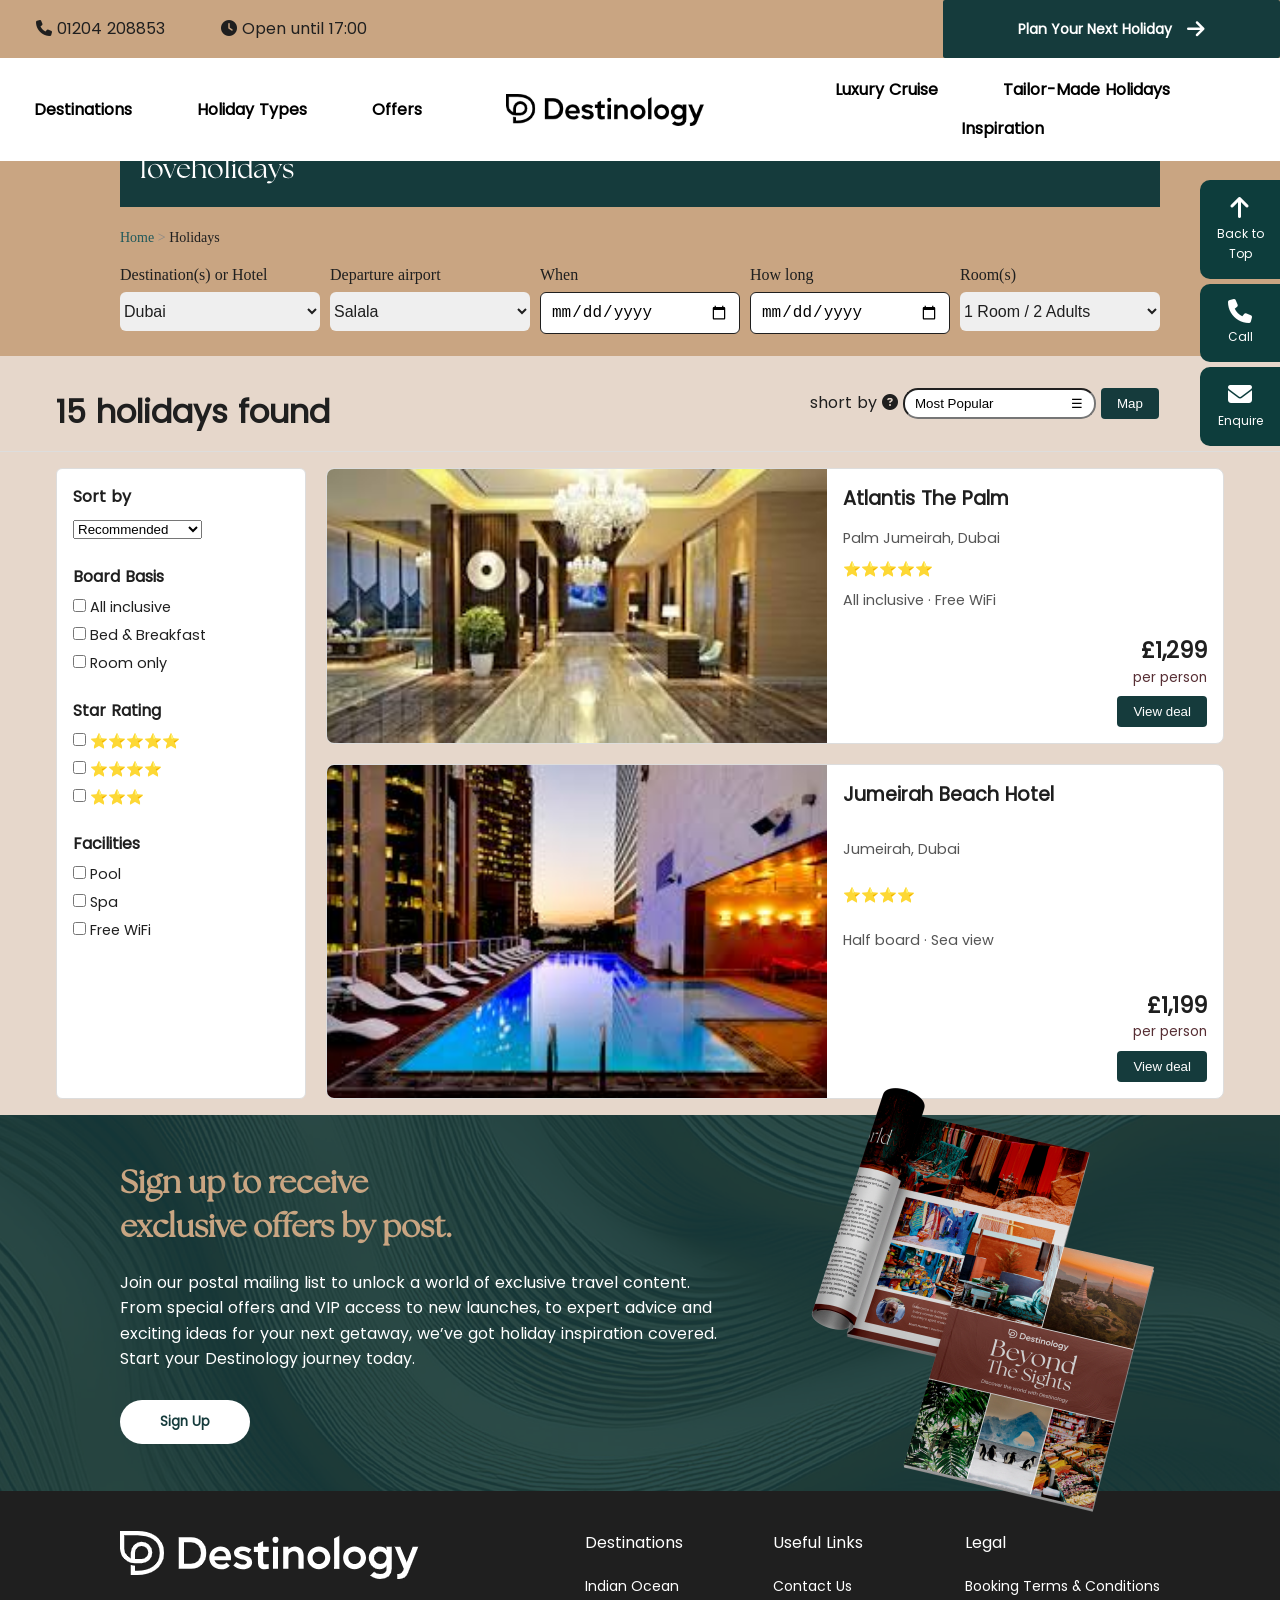
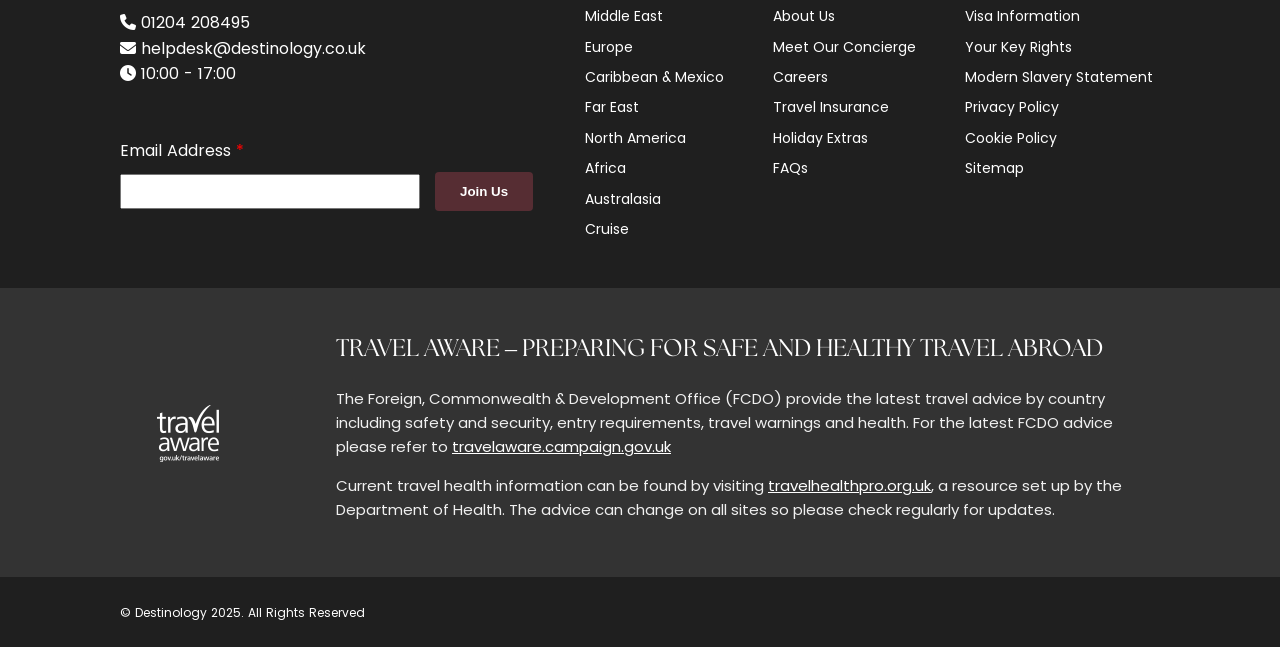
<file: index.html>
<!DOCTYPE html>
<html lang="en">
<head>
  <meta charset="UTF-8" />
  <meta name="viewport" content="width=device-width, initial-scale=1.0"/>
  <title>Destinology Search Page</title>
  <link rel="stylesheet" href="style.css" />
    <link rel="stylesheet" href="https://cdnjs.cloudflare.com/ajax/libs/font-awesome/6.7.2/css/all.min.css"/>


                

</head>
<body>

  <!-- Top Contact Bar -->
  <div class="header-body">
  <div class="top-bar">
    <div class="top-bar-left">
      <span class="phone"><i class="fa-solid fa-phone "></i> 01204 208853</span>
      <span class="time"><i class="fa-solid fa-clock "></i> Open until 17:00</span>
    </div>
    <div class="top-bar-right">
      <a href="#">Plan Your Next Holiday <i class="fa-solid fa-arrow-right"></i>
      </a>
    </div>
    
  </div>

  <!-- Navigation -->
  <div class="nav-bar">
    <div class="nav-link-group">
      <a href="#">Destinations</a>
      <a href="#">Holiday Types</a>
      <a href="#">Offers</a>
    </div>

    <div class="logo">
      <img src="img/logo.png">
    </div>

    <div class="nav-link-group">
      <a href="#">Luxury Cruise</a>
      <a href="#">Tailor-Made Holidays</a>
      <a href="#">Inspiration</a>
    </div>
  </div>
  </div>

<!-- End Header Section -->

<!-- Start Search page -->
    
  <div class="search-whole-body">

<header class="navbar">
    <div class="search-logo">loveholidays</div>
    <nav class="nav-icons">
      
    </nav>
  </header>

  <main class="search-bar">
    <div class="breadcrumb"><span style="color: #20595B">Home</span> &gt; <span style="color: #1F1F1F">Holidays</span></div>
    <div class="search-fields">
      <div class="field">
        <label>Destination(s) or Hotel</label>
      <select Name = "Country/Hotel Name" required> 
      <option value="Bangladesh">Dubai</option>
      <option value="India">Abu Dhabi</option>
      <option value="Nepal">Oman</option>
      <option value="Vutan">Fujairah</option>
      <option value="Taiwan">Qatar</option>
      <option value="China">China</option>
      <option value="Pakistan">Pakistan</option>
      </select>
       
      </div>
      <div class="field">
        <label>Departure airport</label>
        <select Name = "Any Airport" required> 
      <option value="Salala">Salala</option>
      <option value="Dubai">Dubai</option>
      <option value="Abu Dhabi">Abu Dhabi</option>
      </select>
      </div>
      <div class="field">
        <label>When</label>
        <input type="date" value="date" />
      </div>
      <div class="field">
        <label>How long</label>
        <input type="date" value="Nights" />
      </div>
      <div class="field">
        <label>Room(s)</label>
         <select Name = "Room(s)/Person" required> 
      <option value="1 Room / 2 Adults">1 Room / 2 Adults</option>
      <option value="1 Room / 2 Adults + 1 Baby">1 Room / 2 Adults + Baby</option>
      <option value="1 Room / 2 Adults + 1 Infant">1 Room / 2 Adults</option>
      </select>
      </div>
    </div>
  </main>
  </div>

    <div class="search-body">
   <header class="header">
    <div class="container">
      <h1 style="display: inline-block; float: left;">15 holidays found</h1>
      <span style="margin-left: 480px;">short by <i class="fa-solid fa-circle-question"></i></span>
      <input class="mpular" type="text" name="hotel category" value="Most Popular                     &#9776">
      <button class="btnmap">Map</button>
    </div> 
  </header>

  <div class="main-container">
    <!-- Sidebar Filters -->
    <aside class="sidebar">
      <div class="filter-group">
        <h3>Sort by</h3>
        <select>
          <option>Recommended</option>
          <option>Price (low to high)</option>
          <option>Price (high to low)</option>
        </select>
      </div>

      <div class="filter-group">
        <h3>Board Basis</h3>
        <label><input type="checkbox" /> All inclusive</label>
        <label><input type="checkbox" /> Bed & Breakfast</label>
        <label><input type="checkbox" /> Room only</label>
      </div>

      <div class="filter-group">
        <h3>Star Rating</h3>
        <label><input type="checkbox" /> ⭐⭐⭐⭐⭐</label>
        <label><input type="checkbox" /> ⭐⭐⭐⭐</label>
        <label><input type="checkbox" /> ⭐⭐⭐</label>
      </div>

      <div class="filter-group">
        <h3>Facilities</h3>
        <label><input type="checkbox" /> Pool</label>
        <label><input type="checkbox" /> Spa</label>
        <label><input type="checkbox" /> Free WiFi</label>
      </div>
    </aside>

    <!-- Hotel Results -->
    <main class="results">
      <!-- Repeatable card -->
      <div class="card">
        <img src="img/hotel.jpeg" alt="Hotel Image" />
        <div class="card-content">
          <h2>Atlantis The Palm</h2>
          <p class="location">Palm Jumeirah, Dubai</p>
          <p class="rating">⭐⭐⭐⭐⭐</p>
          <p class="tag">All inclusive · Free WiFi</p>
          <div class="price-section">
            <p class="price">£1,299</p>
            <p class="per-person">per person</p>
            <button>View deal</button>
          </div>
        </div>
      </div>

   
      <div class="card">
        <img src="img/hotel1.jpeg" alt="Hotel Image" />
        <div class="card-content">
          <h2>Jumeirah Beach Hotel</h2>
          <p class="location">Jumeirah, Dubai</p>
          <p class="rating">⭐⭐⭐⭐</p>
          <p class="tag">Half board · Sea view</p>
          <div class="price-section">
            <p class="price">£1,199</p>
            <p class="per-person">per person</p>
            <button>View deal</button>
          </div>
        </div>
      </div>
    
    </main>
  </div>
  </div>

<!-- End Search Page -->

  <!-- Signup Section -->
  <div class="footer-body">
  <section class="signup-section">

    <div class="signup-content">
      <div class="text-content">
        <h2>Sign up to receive<br><span>exclusive offers by post.</span></h2>
        <p>Join our postal mailing list to unlock a world of exclusive travel content. From special offers and VIP access to new launches, to expert advice and exciting ideas for your next getaway, we’ve got holiday inspiration covered. Start your Destinology journey today.</p>
        <button class="signup-btn">Sign Up</button>
      </div>
      <div class="image-content">
        <img src="img/signupsidebg.png" alt="Magazine Mockup" />
      </div>
    </div>
  </section>

  <!-- Footer Section -->
  <footer class="footer">
    <div class="footer-content">
      <div class="footer-left">
        <div class="footer-logo"> <img src="img/logo.png"> </div>
        <div class="footer-contact">
                <div>
                  
                  <i class="fa-solid fa-phone "></i> <a href="tel:01204208495"> 01204 208495</a>
                </div> 
                <div>
                  
                  <i class="fa-solid fa-envelope "></i><a href="mailto:helpdesk@destinology.co.uk"> helpdesk@destinology.co.uk</a>
                </div> 
                <div>
                  
                  <i class="fa-solid fa-clock "></i><span> 10:00 - 17:00</span> 
                </div>
                <br>
                <br>
                <div>
                  <p style="required">Email Address <span style="color: red;">*</span></p>
                  <input type="email" name="email" id="email" style="width:300px; height: 35px; outline: none;">
                  <button style="padding: 12px 25px; margin-left: 10px; background-color:#562D33; color: white; font-weight: bold; border-radius: 4px; border: none;">Join Us</button>
                </div>
            </div>
        </form>
      </div>

      <div class="footer-links">
        <div>
          <p>Destinations</p>
          <ul>
            <li>Indian Ocean</li>
            <li>Middle East</li>
            <li>Europe</li>
            <li>Caribbean & Mexico</li>
            <li>Far East</li>
            <li>North America</li>
            <li>Africa</li>
            <li>Australasia</li>
            <li>Cruise</li>
          </ul>
        </div>
        <div>
          <p>Useful Links</p>
          <ul>
            <li>Contact Us</li>
            <li>About Us</li>
            <li>Meet Our Concierge</li>
            <li>Careers</li>
            <li>Travel Insurance</li>
            <li>Holiday Extras</li>
            <li>FAQs</li>
          </ul>
        </div>
        <div>
          <p>Legal</p>
          <ul>
            <li>Booking Terms & Conditions</li>
            <li>Visa Information</li>
            <li>Your Key Rights</li>
            <li>Modern Slavery Statement</li>
            <li>Privacy Policy</li>
            <li>Cookie Policy</li>
            <li>Sitemap</li>
          </ul>
        </div>
      </div>
    </div>
  </footer>


  <div class="travel-aware-section">
    <div class="logo-box">
      <img src="img/logo-box.png" style="filter: invert(1);" alt="Travel Aware Logo">
    </div>
    <div class="content-box">
      <h2>TRAVEL AWARE – PREPARING FOR SAFE AND HEALTHY TRAVEL ABROAD</h2>
      <p>
        The Foreign, Commonwealth & Development Office (FCDO) provide the latest travel advice by country including safety and security, entry requirements, travel warnings and health. For the latest FCDO advice please refer to 
        <a href="https://travelaware.campaign.gov.uk" target="_blank">travelaware.campaign.gov.uk</a>
      </p>
      <p>
        Current travel health information can be found by visiting 
        <a href="https://travelhealthpro.org.uk" target="_blank">travelhealthpro.org.uk</a>, a resource set up by the Department of Health. The advice can change on all sites so please check regularly for updates.
      </p>
    </div>
  </div>

  <div class="side-buttons">
  <div class="side-btn">
    <i class="fa-solid fa-arrow-up"></i>
    <div class="label">Back to<br>Top</div>
  </div>
  <div class="side-btn">
    <i class="fa-solid fa-phone "> </i>
    <div class="label"> Call</div>
  </div>
  <div class="side-btn">
    <i class="fa-solid fa-envelope "></i>
    <div class="label">Enquire</div>
  </div>
</div>
  
<div class="footer-bottom">
  <span>© Destinology 2025. All Rights Reserved</span>
</div >
</div>
  
</body>
</html>
</file>
<file: style.css>
* {
  margin: 0;
  padding: 0;
  box-sizing: border-box;
}

@font-face {
  font-family: 'The Seasons';
  src: url('fonts/the-seasons-regular.ttf') format('opentype');
}

@font-face {
  font-family: 'Poppins';
  src: url('fonts/Poppins-Regular_684471b5ff3c204b8d3b3da3bd4e082d.ttf') format('opentype');
}
body {
    color: #C9A582;
    font-size: 1rem;
    line-height: 1.5;
    margin: 0;
    text-align: left;
    width: 100%;


/*Start Header*/
    .header-body {
      font-family: 'Poppins', sans-serif;
      position: fixed;
      width: 100%;

    }

    /* Top Bar */
    .top-bar {
      background-color: #C9A582;
      display: flex;
      justify-content: space-between;
      align-items: center;
      font-size: 14px;
      flex-wrap: wrap;
      font-family: 'Poppins', sans-serif;
    }

    

    .top-bar-left {
      display: flex;
      gap: 20px;
      align-items: center;
      color: #1F1F1F;
    }

    .top-bar-left span{
      padding-left: 36px;
      font-size: 16px;
      font-family: 'Poppins', sans-serif;
    }
    

  
  
  
    .top-bar-right a {
      background-color: #153B3C;
      color: white;
      padding: 10px 75px;
      text-decoration: none;
      font-weight: bold;
      display: inline-flex;
      align-items: center;
      border-radius: 2px;
      white-space: nowrap;
      height: 58px;
     font-family: 'Poppins', sans-serif;
    
    }
    
    
 .top-bar-right a .fa-arrow-right {
      margin-left: 15px;
      font-size: 20px;
    

    }
 

    /* Navigation */
    .nav-bar {
      display: flex;
      justify-content: center;
      align-items: center;
      padding: 20px 0;
      flex-wrap: wrap;
      background-color: #ffffff;
      }

    .nav-link-group {
      display: flex;
      gap: 15px;
      flex: 1;
      justify-content: center;
      flex-wrap: wrap;
    }

    .nav-bar a {
      color: #000;
      text-decoration: none;
      font-weight: bold;
      font-size: 16px;
      cursor: pointer;
      font-family: 'Poppins', sans-serif;
      margin-right: 50px;
    }
.nav-bar a:hover   {
      color: #925D56;
    }

    .logo {
      cursor: pointer;
      display: flex;
      align-items: center;
      filter: invert(1);
      
    }
   
    .logo img{
      height: 32px;
      width: 199px;
      margin-right: 70px;
    }

    .logo-icon {
      width: 28px;
      height: 28px;
      border: 2px solid black;
      border-radius: 50%;
      display: flex;
      align-items: center;
      justify-content: center;
      font-size: 16px;
      font-weight: normal;
    }

    @media (max-width: 900px) {
      .nav-bar {
        flex-direction: column;
        gap: 10px;
      }

      .nav-link-group {
        justify-content: center;
      }

      .top-bar {
        flex-direction: column;
        align-items: flex-start;
        gap: 10px;
      }

      .top-bar-right {
        width: 100%;
        text-align: right;
      }
    }
  
/*End Header*/

/*Start Search Page Area*/
.search-whole-body{
  padding:  0 120px;
  background-color: #C9A582;
}

.navbar {
  background-color: #153B3C;
  color: white;
  padding: 15px 20px;
  display: flex;
  justify-content: space-between;
  align-items: center;
  flex-wrap: wrap;
  padding-top: 150px;
}

.search-logo {
  font-size: 28px;
  font-family: 'The Seasons', serif;
}

.nav-icons {
  display: flex;
  flex-wrap: wrap;
  gap: 10px;
  align-items: center;
  font-size: 14px;
}

.nav-icons .icon {
  font-size: 18px;
}

.search-bar {
  background-color:#C9A582;
  padding: 20px 0;
}

.breadcrumb {
  font-size: 14px;
  color: #888;
  margin-bottom: 15px;
}

.search-fields {
  display: grid;
  grid-template-columns: repeat(auto-fit, minmax(199px, 1fr));
  gap: 10px;
}

.field {
  display: flex;
  flex-direction: column;
}

.field label {
  font-size: 16px;
  margin-bottom: 5px;
  color: #1F1F1F;
}
.field select {
  font-size: 16px;
  margin-bottom: 5px;
  padding: 10px 0;
   border-radius: 6px;
   border: none;
  color: #1F1F1F;
}

.field input {
  padding: 10px;
  border: 1px solid #1F1F1F;
  border-radius: 6px;
  font-size: 16px;
}

.field option {
  padding: 10px,;
  border: 1px solid #1F1F1F;
  font-size: 16px;
}

/* Responsive tweaks */
@media (max-width: 600px) {
  .navbar {
    flex-direction: column;
    align-items: flex-start;
  }

  .nav-icons {
    justify-content: flex-start;
    gap: 8px;
    margin-top: 10px;
  }

  .search-fields {
    grid-template-columns: 1fr;
  }
}


.search-body {
  margin: 0;
   font-family: 'Poppins', sans-serif;
  background-color: #E6D7CB;
  color: #1F1F1F;
}
.container {
  max-width: 1200px;
  margin: 0 auto;
  padding: 1rem;
}

.header {
  background: #E6D7CB;
  border-bottom: 1px solid #ddd;
  padding: 1rem 0;
}.header .container h1{
  font-family: Poppins, sans-serif;
}

.main-container {
  display: grid;
  grid-template-columns: 250px 1fr;
  gap: 20px;
  padding: 1rem;
  max-width: 1200px;
  margin: 0 auto;
}

.mpular{
  border-radius: 15px;
  padding: 6px 10px;
}
.btnmap{
  margin-left: 800px;
  margin: auto;
  background-color: #153B3C;
}

.sidebar {
  background: #ffffff;
  padding: 1rem;
  border: 1px solid #ddd;
  border-radius: 6px;
}

.filter-group {
  margin-bottom: 1.5rem;
}

.filter-group h3 {
  margin-bottom: 0.5rem;
  font-size: 1rem;
}

.filter-group label {
  display: block;
  margin-bottom: 0.4rem;
  font-size: 0.9rem;
}

.results {
  display: grid;
  grid-template-columns: 1fr;
  gap: 20px;
}

.card {
  display: flex;
  flex-direction: row;
  background: #ffffff;
  border: 1px solid #ddd;
  border-radius: 8px;
  overflow: hidden;
  transition: box-shadow 0.3s ease;
}

.card:hover {
  box-shadow: 0 2px 8px rgba(0, 0, 0, 0.1);
}

.card img {
  width: 500px;
  object-fit: cover;
}

.card-content {
  padding: 1rem;
  flex: 1;
  display: flex;
  flex-direction: column;
  justify-content: space-between;
}

.card-content h2 {
  margin: 0 0 0.5rem 0;
  font-size: 1.2rem;
}

.location, .rating, .tag {
  margin: 0.2rem 0;
  font-size: 0.9rem;
  color: #555;
}

.price-section {
  margin-top: 1rem;
  text-align: right;
}

.price {
  font-size: 1.4rem;
  font-weight: bold;
  color: ##562D33;
  margin: 0;
}

.per-person {
  font-size: 0.85rem;
  color: #562D33;
}

button {
  margin-top: 0.5rem;
  padding: 0.5rem 1rem;
  background: #153B3C;
  color: white;
  border: none;
  border-radius: 4px;
  cursor: pointer;
}

button:hover {
  background: #0d6efd;
}

/* Responsive layout */
@media (max-width: 900px) {
  .main-container {
    grid-template-columns: 1fr;
  }

  .card {
    flex-direction: column;
  }

  .card img {
    width: 100%;
    height: auto;
  }

  .price-section {
    text-align: left;
  }
}

/*End Search Page Area*/


/*Start Footer Area*/

.footer-body {
  background-color: #333333;
  font-family: 'Poppins', sans-serif;
  color: #ffffff;
  line-height: 1.6;
}

.travel-aware-section {
  display: flex;
  flex-wrap: wrap;
  padding: 40px 20px;
  margin: auto;
  background-color: #1F1F1F1F1F1F;
}

.logo-box {
  display: flex;
  align-items: center;
  justify-content: center;
  padding-left: 120px;
}

 .logo-box img {
  max-width: 100%;
  height: auto;
}

.content-box {
  flex: 1;
  padding-left: 100px;
  padding-right: 100px;

}

.content-box h2 {
  line-height: 44px;
  margin-bottom: 15px;
  font-weight: normal;
  font-family: 'The Seasons', serif;
}

.content-box p {
  margin-bottom: 15px;
  font-size: 15px;
  color: #f1f1f1;

}

.content-box a {
  color: #ffffff;
  text-decoration: underline;
}

@media (max-width: 768px) {
  .travel-aware-section {
    flex-direction: column;
  }

  .content-box {
    padding-left: 0;
  }

  .logo-box {
    margin-bottom: 20px;
  }
}



* {
  box-sizing: border-box;
  margin: 0;
  padding: 0;
}

body {
  font-family: 'Poppins', sans-serif;
  color: #ffffff;
}

/* Signup Section */
.signup-section {

  background: url('img/signupbg.png');
  height: 376px;
  display: flex;
  padding: 0 120px;
  background-size: cover;
  background-repeat: no-repeat;
  align-items: center;
  justify-content: center;
   
}


.signup-content {
  display: flex;
  justify-content: space-between;
  align-items: center;
  max-width: 1200px;
  margin: 0 auto;
  flex-wrap: wrap;



}

.text-content {
  flex: 1 1 55%;
}

.text-content h2 {
  font-size: 32px;
  font-weight: 400;
  margin-bottom: 20px; 
  color: #C9A582;
  font-family: 'The Seasons', serif ;
  line-height: 44px;
  font-weight: bold;
}

.text-content h2 span {
  font-weight: bold;

}

.text-content p {
  font-size: 16px;
  line-height: 1.6;
  margin-bottom: 20px;
    font-family: 'Poppins', sans-serif;
}

.signup-btn {
  background: #ffffff;
  color: #153B3C;
  border: none;
  padding: 12px 40px;
  font-weight: bold;
  border-radius: 40px;
  cursor: pointer;
  font-family: 'Poppins', sans-serif;

}

.image-content {
  flex: 1 1 40%;
  text-align: right;

}

.image-content img {
  max-width: 100%;
  height: auto;
}

/* Footer Section */
.footer {
  background-color: #1F1F1F;
  padding: 40px 120px;
}

.footer-content {
  display: flex;
  justify-content: space-between;
  flex-wrap: wrap;
  margin: auto;
  gap: 40px;
}

.footer-left {
  flex: 1 1 300px;
}

.footer-logo {
  font-size: 24px;
  font-weight: bold;
  margin-bottom: 20px;
}


.footer-contact a{
    color:white;
    text-decoration: none;
}

.email-form label {
  display: block;
  margin: 15px 0 5px;
}

.email-input {
  display: flex;
  max-width: 300px;
}

.email-input input {
  flex: 1;
  padding: 8px;
  border: none;
  border-radius: 4px 0 0 4px;
}

.email-input button {
  background-color: #891c1c;
  color: #ffffff;
  border: none;
  padding: 8px 16px;
  border-radius: 0 4px 4px 0;
  cursor: pointer;
}

/* Footer Links */
.footer-links {
  display: flex;
  flex: 1 1 450px;
  justify-content: space-between;
  gap: 15px;
}


.side-btn .fa-phone{
  font-size: 24px;
}
.side-btn .fa-envelope{
  font-size: 24px;
}
.side-btn .fa-arrow-up{
  font-size: 24px;
}
.side-btn .label{
  font-size: 12px;
  font-family: 'Poppins', sans-serif;
  line-height: 20px;
}

.footer-links p {
  font-size: 16px;
  line-height: 24px;
  margin-bottom: 20px;
}

.footer-links ul {
  list-style: none;
}

.footer-links ul li {
  margin-bottom: 8px;
  font-size: 14px;
}

/* Responsive */
@media (max-width: 768px) {
  .signup-content,
  .footer-content {
    flex-direction: column;
    align-items: flex-start;
  }

  .image-content {
    text-align: left;
    margin-top: 20px;
  }

  .footer-links {
    flex-direction: column;
  }
}

.side-buttons {
  position: fixed;
  top: 20%;
  right: 0;
  display: flex;
  flex-direction: column;
  z-index: 1000;
}

.side-btn {
  background-color: #0d3d3c;
  color: #ffffff;
  width: 80px;
  padding: 15px 10px;
  text-align: center;
  border-radius: 10px 0 0 10px;
  margin-bottom: 5px;
  font-family: 'Poppins', sans-serif;
}

.icon {
  font-size: 20px;
  margin-bottom: 5px;
}

.label {
  font-size: 14px;
  line-height: 1.2;
}

/* Responsive */
@media (max-width: 600px) {
  .side-btn {
    width: 60px;
    padding: 12px 8px;
  }

  .icon {
    font-size: 18px;
  }

  .label {
    font-size: 12px;
  }
}

.footer-bottom {
  height: 70px;
  background-color: #1F1F1F;
  align-content: center;
 padding-left: 120px;
 font-size: 12px; 
 font-family: 'Poppins', sans-serif;
}
</file>
